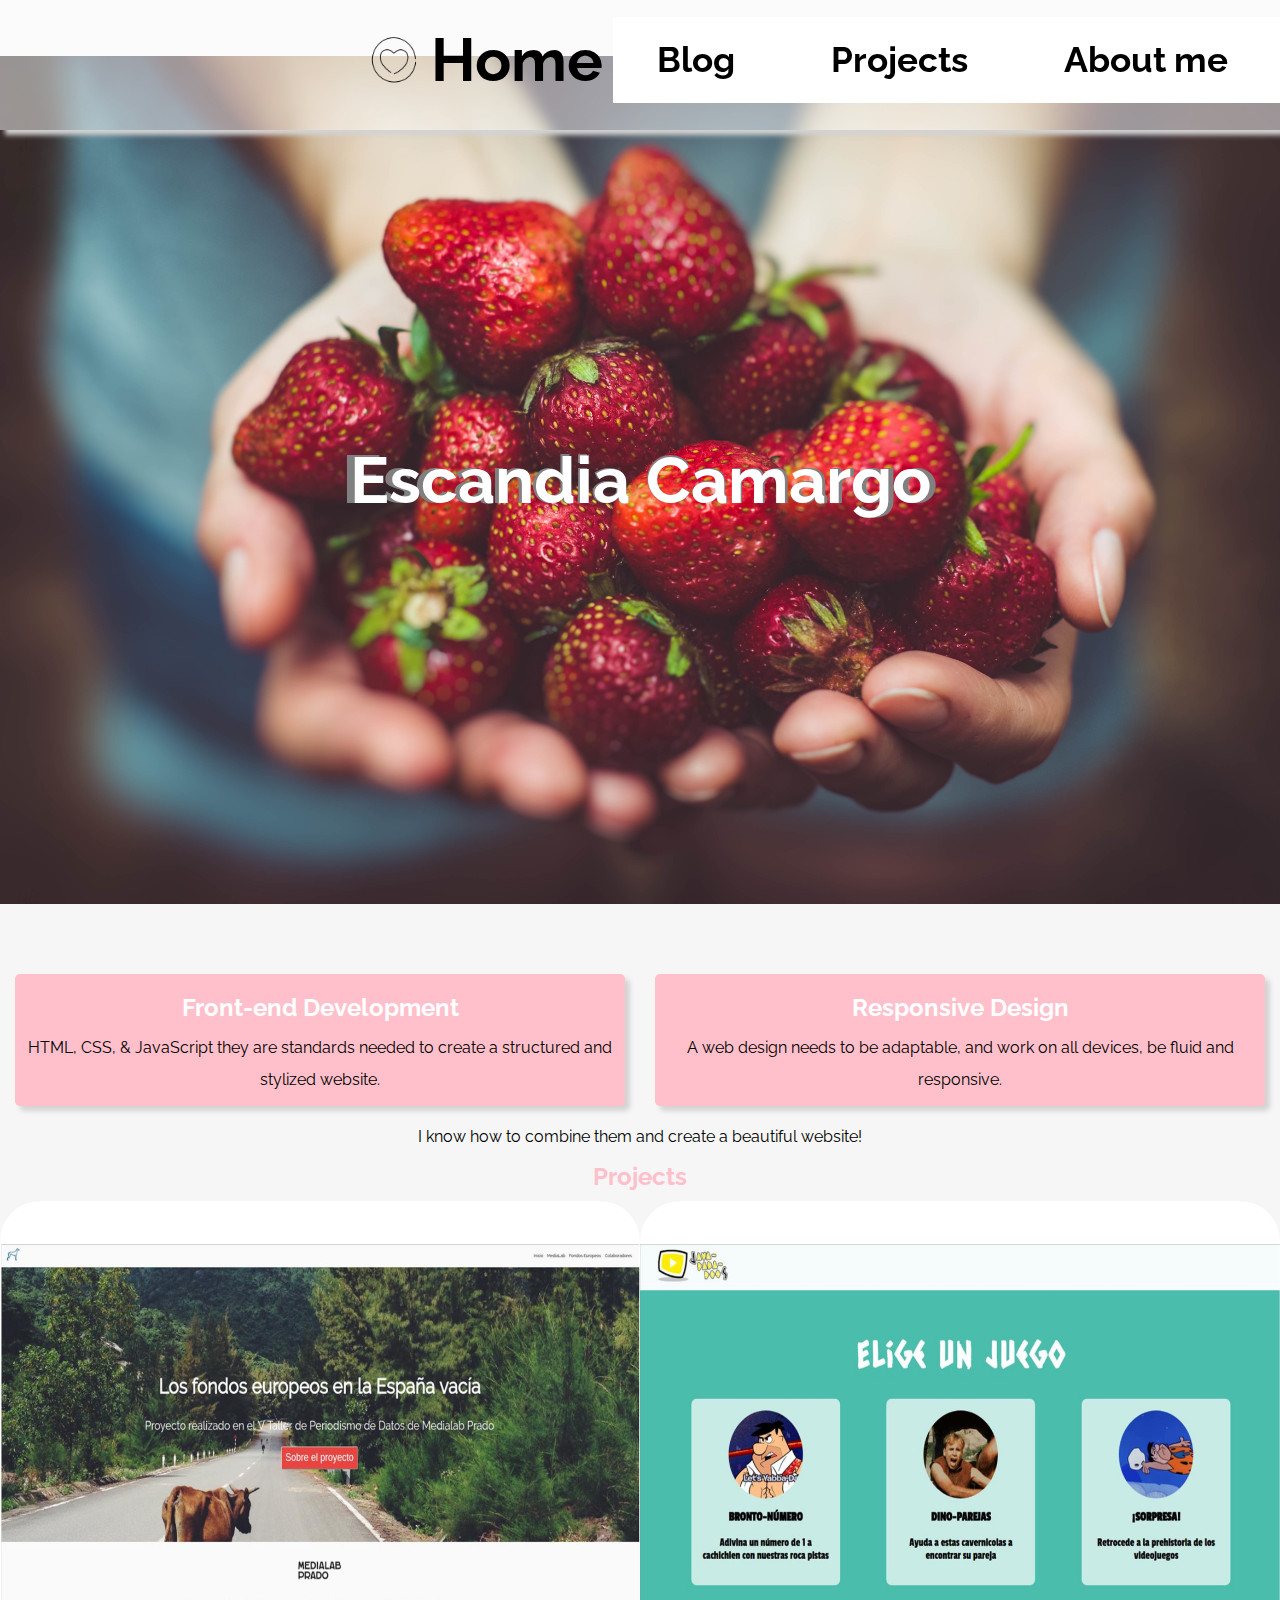
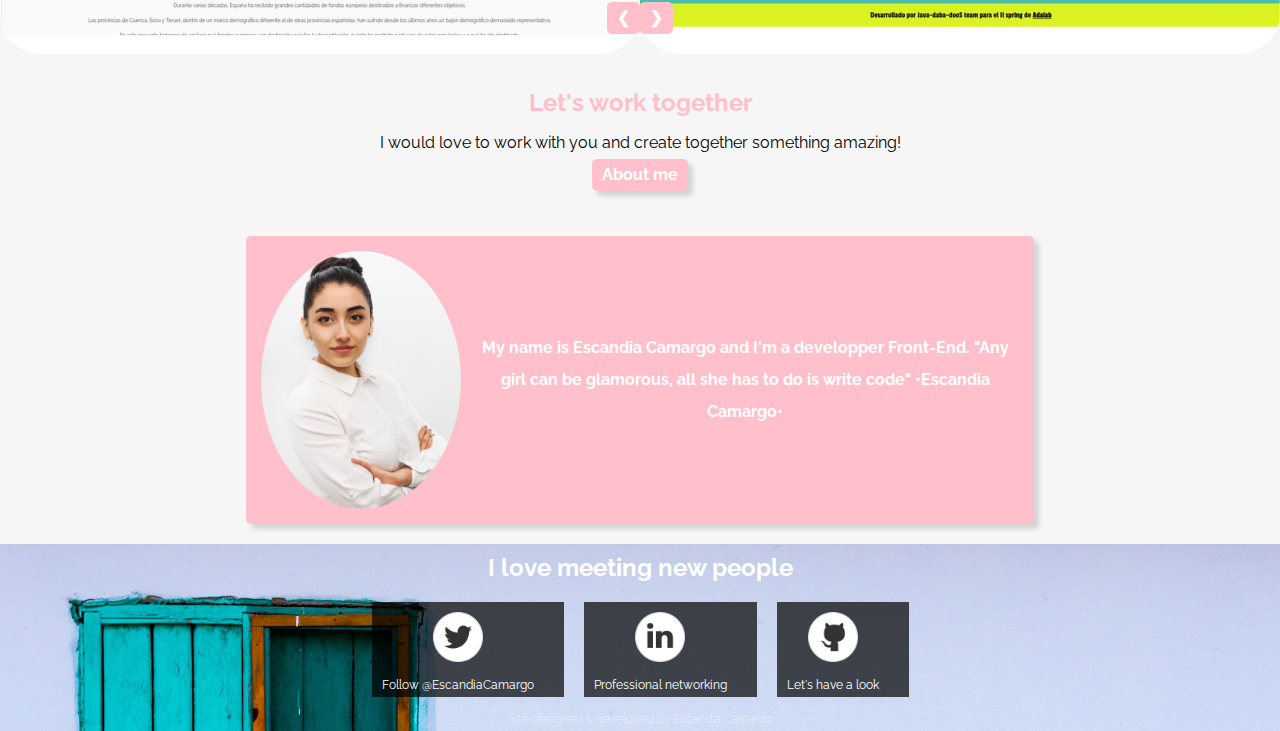
<file: index.html>
<!DOCTYPE html>
<html>

<head>
  <meta charset="utf-8">
  <meta name="viewport" content="width=device-width, initial-scale=1">
  <title>Escandia Camargo</title>
  <link href="https://fonts.googleapis.com/css?family=Raleway" rel="stylesheet">
  <link rel="stylesheet" href="stylesheets/main.css" />
  <link rel="icon" href="img/heart.png" />
  <script src="js/main.js" charset="utf-8"></script>
</head>

<body>

  <nav class="box-shadow navIndex fadeInDown">
    <a href="index.html"><img class="logoEscandia" src="img/heart.png" alt="Logotype Escandia Camargo"></a>
    <a href="index.html"><li class="itemHomeNav">Home</li></a>
    <div class="containerItemsNavbar">
      <ul>
        <a class="effectMenuItems" href="blog.html"><li>Blog</li></a>
        <a class="effectMenuItems" href="projects.html"><li>Projects</li></a>
        <a class="effectMenuItems" href="about.html"><li>About me</li></a>

      </ul>
    </div>
  </nav>



  <div class="heroContent">
    <h1 class="titleName">Escandia Camargo</h1>
    <h1 class="titleName2">Escandia Camargo</h1>
    <img class="heroSize animateFading imageSlide" src="img/green-landscape.jpg" id="imageSlide">
    <img class="heroSize animateFading imageSlide" src="img/strawberries.jpg" id="imageSlide">
    <img class="heroSize animateFading imageSlide" src="img/colors.jpg" id="imageSlide">
  </div>


<div class="titlesIndex">

  <div class="titleIndex1 box-shadow">
    <h2 class="primaryColor">Front-end Development</h2>
    <p>HTML, CSS, & JavaScript they are standards needed to create a structured and stylized website.</p>
  </div>

  <div class="titleIndex2 box-shadow">
    <h2 class="primaryColor">Responsive Design</h2>
    <p>A web design needs to be adaptable, and work on all devices, be fluid and responsive.</p>
  </div>

</div>

  <p class="subtitleIndex1">I know how to combine them and create a beautiful website!</p>



  <div class="titleIndex4">
    <h2 class="secondaryColor">Projects</h2>


    <div class="containerSlidesIndex">
      <img class="mySlides slideSizeIndex" src="img/appTablet.jpg">
      <img class="mySlides slideSizeIndex" src="img/Charty.jpg">
      <img class="mySlides slideSizeIndex" src="img/Java-daba-dooS.jpg">
      <img class="mySlides slideSizeIndex" src="img/SmartTech.jpg">

      <div class="arrowSlideIndex">
        <button class=" buttonIndexAbout" onclick="plusDivs(-1)">&#10094;</button>
        <button class=" buttonIndexAbout" onclick="plusDivs(+1)">&#10095;</button>
      </div>

    </div>

  </div>


  <div class="titleIndex5">
    <h2 class="secondaryColor">Let's work together</h2>
    <p>I would love to work with you and create together something amazing!</p>
    <a href="about.html"><button class="buttonIndexAbout box-shadow" type="button" name="button" href>About me</button></a>
  </div>


  <div class="aboutBox">
    <div class="subAboutBoxIndex box-shadow">
      <img class="aboutMe photo" src="img/carnet.jpg" alt="Photo Woman" width="280px">
      <p class="aboutMe">
        My name is Escandia Camargo and I'm a developper Front-End.
        "Any girl can be glamorous, all she has to do is write code" •Escandia Camargo•
       </p>
    </div>
  </div>




<footer>
      <div class="titleTextFooter">
        <h2>I love meeting new people</h2>
      </div>

      <div class="containerBoxesSN">
        <div class="boxTwitter">
          <a href="https://twitter.com/EscandiaCamargo" target="_blank"><img src="img/twitter.png" alt="Logo Twitter"></a>
          <p>Follow @EscandiaCamargo</p>
      </div>

      <div class="boxLinkedin">
          <a href="https://es.linkedin.com/in/atzin-escandia-camargo" target="_blank"><img src="img/linkedin.png" alt="Logo de Linkedin "></a>
          <p>Professional networking</p>
      </div>

      <div class="boxGithub">
          <a href="https://github.com/Escandia" target="_blank"><img src="img/github.png" alt="Logo github"></a>
          <p>Let's have a look</p>
      </div>
      </div>
      <h3>Site designed & developed by Escandia Camargo</h3>
</footer>

</body>

</html>
</file>
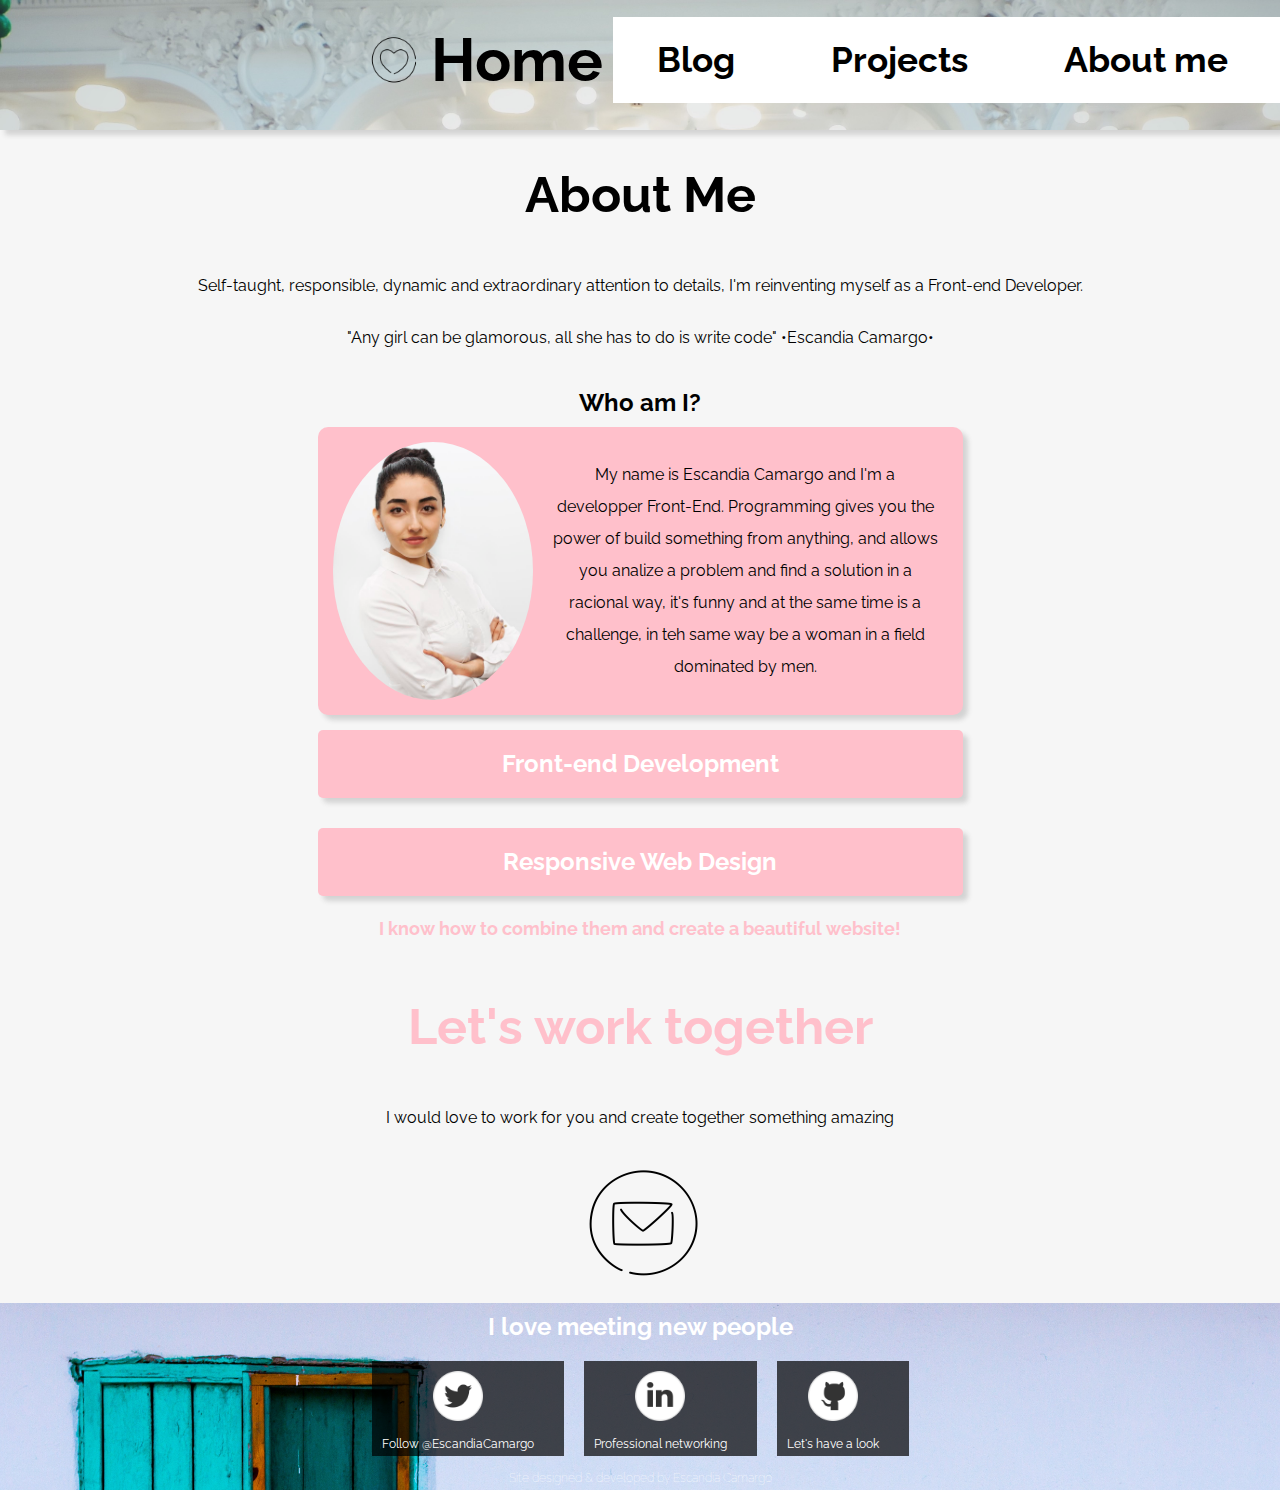
<file: about.html>
<!DOCTYPE html>
<html>
  <head>
    <meta charset="utf-8">
    <title>Escandia Camargo</title>
    <link href="https://fonts.googleapis.com/css?family=Raleway" rel="stylesheet">
    <link rel="stylesheet" href="stylesheets/main.css"/>
    <link rel="icon" href="img/heart.png"/>
  </head>

  <body>
    <nav class="box-shadow imgNav fadeInDown">
      <a href="index.html"><img class="logoEscandia" src="img/heart.png" alt="Logotype Escandia Camargo"></a>
      <a href="index.html"><li class="itemHomeNav">Home</li></a>
      <div class="containerItemsNavbar">
        <ul>
          <a class="effectMenuItems" href="blog.html"><li>Blog</li></a>
          <a class="effectMenuItems" href="projects.html"><li>Projects</li></a>
          <a class="effectMenuItems" href="about.html"><li>About me</li></a>

        </ul>
      </div>
    </nav>
    <!-- page2 About --------------------------------------------------------------------------------------->
      <div class="page2About">

        <div class="slideBar">
            <div class="subContainerslideBar">
                <h2 class="titleFirstPage ">About Me</h2>
            </div>
          <p>Self-taught, responsible, dynamic and extraordinary attention to details, I'm reinventing myself as a Front-end Developer.</p>
          <p>"Any girl can be glamorous, all she has to do is write code" •Escandia Camargo•</p>
        </div>



        <div class="aboutMe">
          <h2  class="me">Who am I?</h2>

            <div class="aboutMeContent box-shadow">
                <img class="aboutMe photo" src="img/carnet.jpg" alt="Photo Woman" width="280px">
                <p class="aboutMe">
                  My name is Escandia Camargo and I'm a developper Front-End.
                  Programming gives you the power of build something from anything,
                  and allows you analize a problem and find a solution in a racional way, it's funny and at the
                  same time is a challenge, in teh same way be a woman in a field dominated by men.
                 </p>
            </div>


            <div class="titleIndex1 box-shadow">
              <h2 class="primaryColor">Front-end Development</h2>

            </div>

            <div class="titleIndex2 box-shadow">
              <h2 class="primaryColor">Responsive Web Design</h2>
            </div>

            <p class="aboutPara2 secondaryColor">
            I know how to combine them and create a beautiful website!
            </p>

        </div>



        <div class="slideBar">
            <div class="subContainerslideBar">
                <h2 class="titleFirstPage secondaryColor">Let's work together</h2>
            </div>
          <p>I would love to work for you and create together something amazing</p>
        </div>

        <div class="socialNetworks">
            <ul>
                <li><a href="mailto:camargoescandia@gmail.com"><img src="img/titleicon/mail.png" alt="Logo e-mail"></a></li>
            </ul>
      </div>


      <footer>
            <div class="titleTextFooter">
              <h2>I love meeting new people</h2>
            </div>

            <div class="containerBoxesSN">
              <div class="boxTwitter">
                <a href="https://twitter.com/EscandiaCamargo" target="_blank"><img src="img/twitter.png" alt="Logo Twitter"></a>
                <p>Follow @EscandiaCamargo</p>
            </div>

            <div class="boxLinkedin">
                <a href="https://es.linkedin.com/in/atzin-escandia-camargo" target="_blank"><img src="img/linkedin.png" alt="Logo de Linkedin "></a>
                <p>Professional networking</p>
            </div>

            <div class="boxGithub">
                <a href="https://github.com/Escandia" target="_blank"><img src="img/github.png" alt="Logo github"></a>
                <p>Let's have a look</p>
            </div>
            </div>
            <h3>Site designed & developed by Escandia Camargo</h3>
      </footer>

  </body>
</html>
</file>
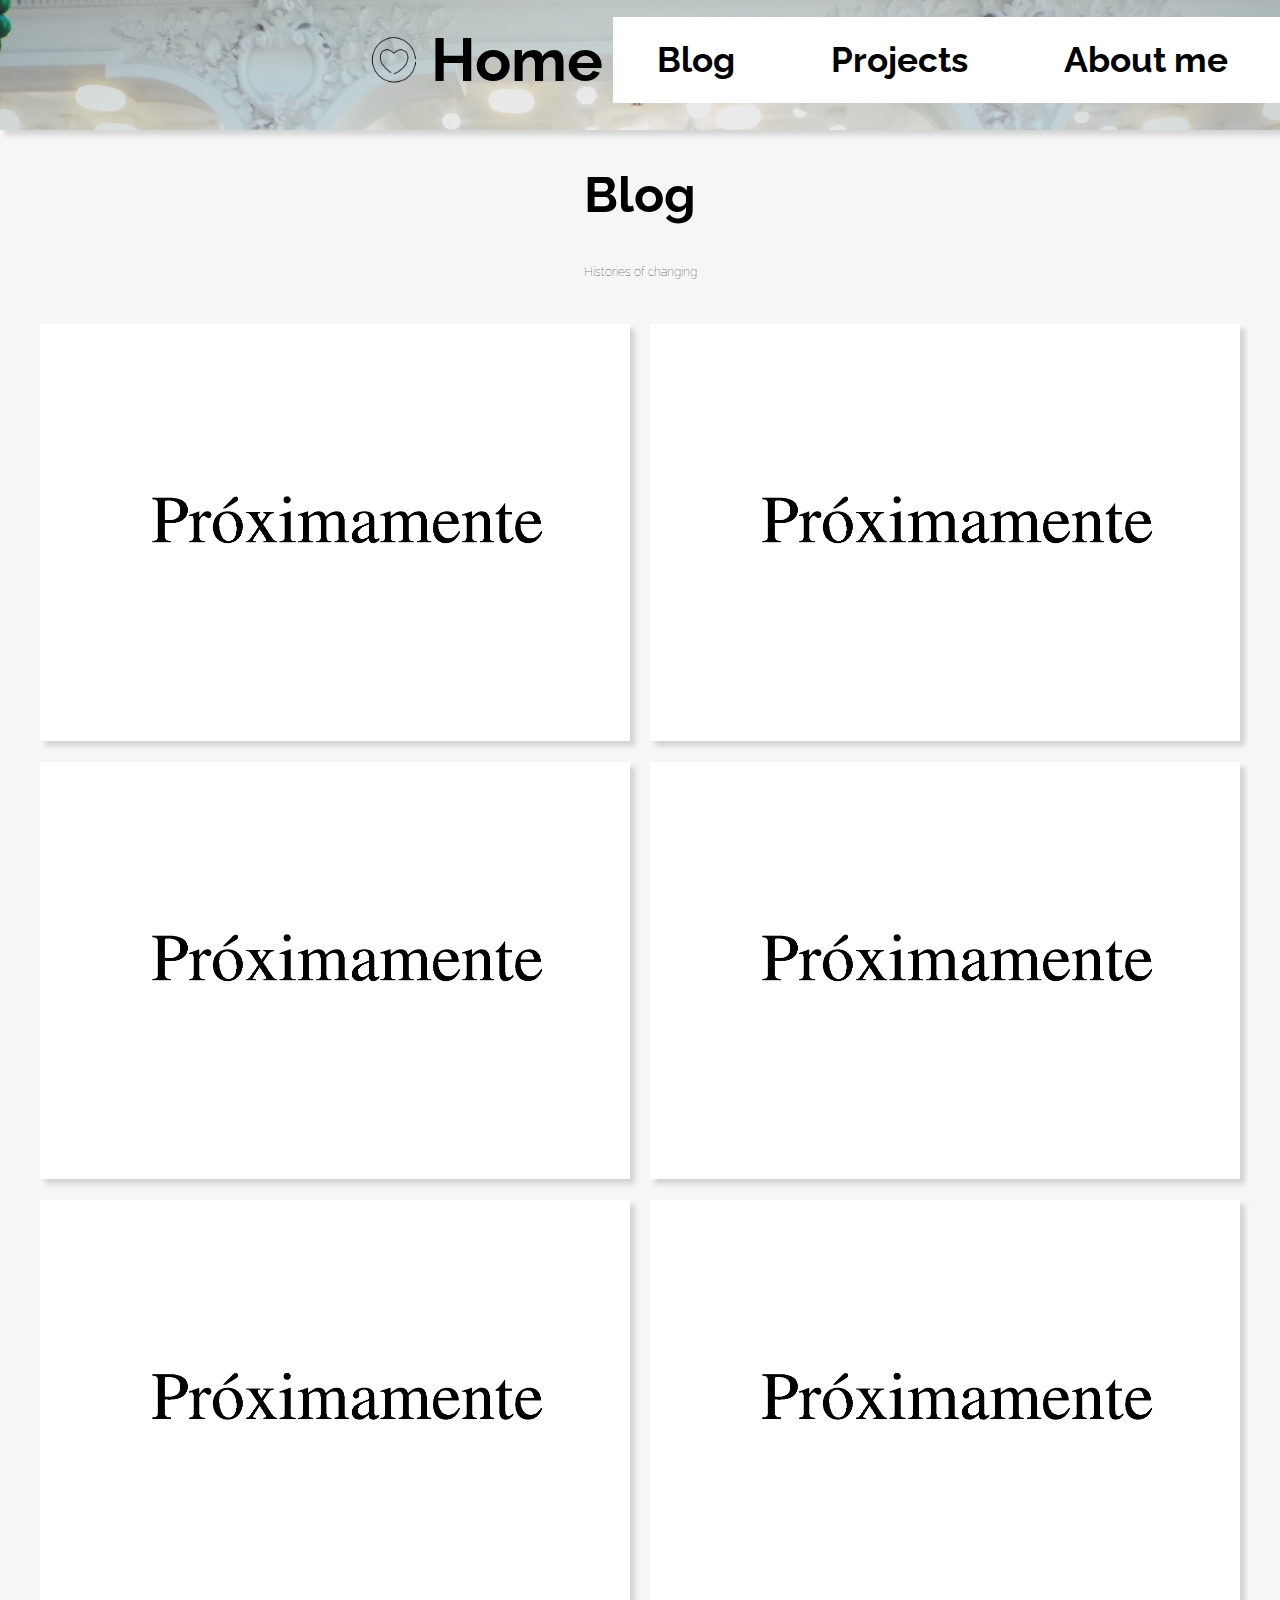
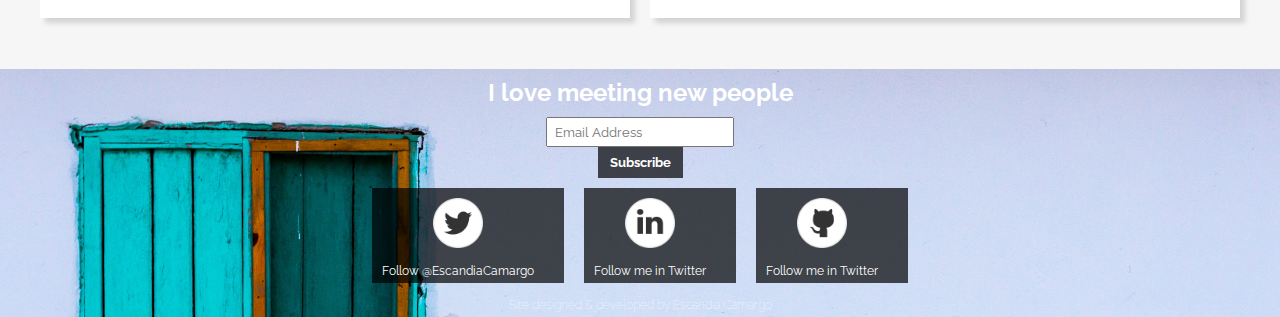
<file: blog.html>
<!DOCTYPE html>
<html>
  <head>
    <meta charset="utf-8">
    <meta name="viewport" content="width=device-width, initial-scale=1">
    <title>Escandia Camargo</title>
    <link href="https://fonts.googleapis.com/css?family=Raleway" rel="stylesheet">
    <link rel="stylesheet" href="stylesheets/main.css"/>
    <link rel="icon" href="img/heart.png"/>
  </head>

  <body>

    <nav class="box-shadow imgNav fadeInDown">
      <a href="index.html"><img class="logoEscandia" src="img/heart.png" alt="Logotype Escandia Camargo"></a>
      <a href="index.html"><li class="itemHomeNav">Home</li></a>
      <div class="containerItemsNavbar">
        <ul>
          <a class="effectMenuItems" href="blog.html"><li>Blog</li></a>
          <a class="effectMenuItems" href="projects.html"><li>Projects</li></a>
          <a class="effectMenuItems" href="about.html"><li>About me</li></a>

        </ul>
      </div>
    </nav>


        <div class="slideBarBlog">
            <div class="subContainerslideBar">
                <h2 class="titleFirstPage">Blog</h2>
            </div>
          <h3>Histories of changing</h3>
        </div>

      <div class="containerArticles">

        <div class="subContainerArticles">
            <div class="articleItem">
                <img class="imgarticle vanish box-shadow" src="img/Proximamente.jpg" alt="">
            </div>

            <div class="articleItem">
                <img class="imgarticle vanish box-shadow" src="img/Proximamente.jpg" alt="">
            </div>

            <div class="articleItem">
                <img class="imgarticle vanish box-shadow" src="img/Proximamente.jpg" alt="">
            </div>
        </div>

        <div class="subContainerArticles">
            <div class="articleItem">
                <img class="imgarticle vanish box-shadow" src="img/Proximamente.jpg" alt="">
            </div>

            <div class="articleItem">
                <img class="imgarticle vanish box-shadow" src="img/Proximamente.jpg" alt="">
            </div>

            <div class="articleItem">
                <img class="imgarticle vanish box-shadow" src="img/Proximamente.jpg" alt="">
            </div>
        </div>

      </div>


      <footer>
            <div class="titleTextFooter">
              <h2>I love meeting new people</h2>
            </div>
            <input type="email" name="" value="" placeholder="Email Address" class="inputFooterEmail">
            <input type="button" name="" value="Subscribe" class="buttonFooterEmail">

            <div class="containerBoxesSN">
              <div class="boxTwitter">
                <a href="https://twitter.com/EscandiaCamargo"><img src="img/twitter.png" alt="Logo Twitter"></a>
                <p>Follow @EscandiaCamargo</p>
            </div>

            <div class="boxLinkedin">
                <a href="https://es.linkedin.com/in/atzin-escandia-camargo"><img src="img/linkedin.png" alt="Logo de Linkedin "></a>
                <p>Follow me in Twitter</p>
            </div>

            <div class="boxGithub">
                <a href="https://github.com/Escandia"><img src="img/github.png" alt="Logo github"></a>
                <p>Follow me in Twitter</p>
            </div>
            </div>
            <h3>Site designed & developed by Escandia Camargo</h3>
      </footer>


  </body>
</html>
</file>
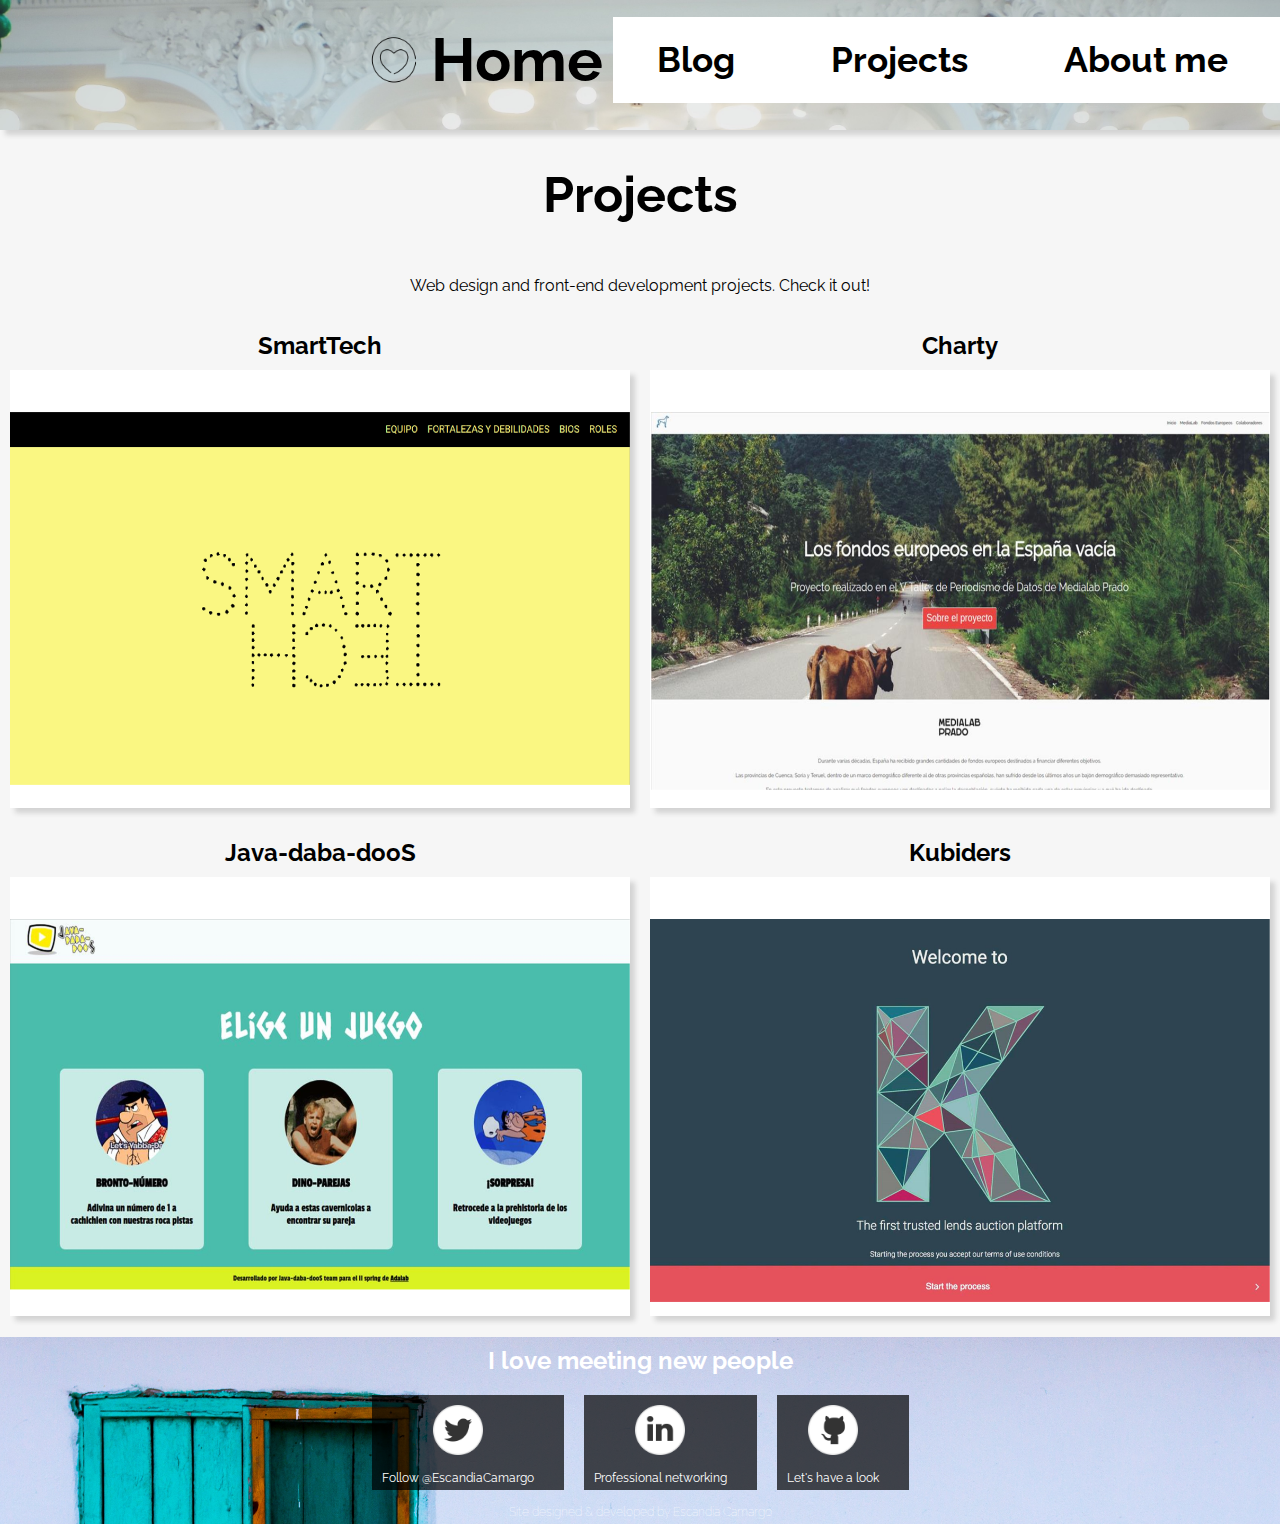
<file: projects.html>
<!DOCTYPE html>
<html>
  <head>

    <meta charset="utf-8">
    <meta name="viewport" content="width=device-width, initial-scale=1">
    <title>Escandia Camargo</title>
    <link href="https://fonts.googleapis.com/css?family=Raleway" rel="stylesheet">
    <link rel="stylesheet" href="stylesheets/main.css"/>
    <link rel="icon" href="img/heart.png"/>
  </head>

  <body>
    <!-- page1 Let'sGetStarted ----------------------------------------------------------------------------->


    <nav class="box-shadow imgNav fadeInDown">
      <a href="index.html"><img class="logoEscandia" src="img/heart.png" alt="Logotype Escandia Camargo"></a>
      <a href="index.html"><li class="itemHomeNav">Home</li></a>
      <div class="containerItemsNavbar">
        <ul>
          <a class="effectMenuItems" href="blog.html"><li>Blog</li></a>
          <a class="effectMenuItems" href="projects.html"><li>Projects</li></a>
          <a class="effectMenuItems" href="about.html"><li>About me</li></a>

        </ul>
      </div>
    </nav>


        <div class="slideBar">
            <div class="subContainerslideBar">
                <h2 class="titleFirstPage">Projects</h2>
            </div>
          <p>Web design and front-end development projects. Check it out!</p>

        </div>

        <div class="projects">


          <div class="subContainerArticles">
              <div class="projectContent">
                <h2>SmartTech</h2>
                  <a href="projects/smarttech.html"><img class="projectPicture vanish box-shadow" src="img/SmartTech.jpg" alt=""></a>
                    <!-- <p class="DescriptionProjectImage">Descripción</p> -->
              </div>

              <div class="projectContent">
                <h2>Java-daba-dooS</h2>
                <a href="projects/javadabadoos.html"><img class="projectPicture vanish box-shadow" src="img/Java-daba-dooS.jpg" alt=""></a>
              </div>
          </div>
          <div class="subContainerArticles">
              <div class="projectContent">
                <h2>Charty</h2>
                <a href="projects/charty.html"><img class="projectPicture vanish box-shadow" src="img/Charty.jpg" alt=""></a>
              </div>

              <div class="projectContent">
                <h2>Kubiders</h2>
                <a href="projects/kubiders.html"><img class="projectPicture vanish box-shadow" src="img/appTablet.jpg" alt=""></a>
              </div>
          </div>

        </div>


        <footer>
              <div class="titleTextFooter">
                <h2>I love meeting new people</h2>
              </div>

              <div class="containerBoxesSN">
                <div class="boxTwitter">
                  <a href="https://twitter.com/EscandiaCamargo" target="_blank"><img src="img/twitter.png" alt="Logo Twitter"></a>
                  <p>Follow @EscandiaCamargo</p>
              </div>

              <div class="boxLinkedin">
                  <a href="https://es.linkedin.com/in/atzin-escandia-camargo" target="_blank"><img src="img/linkedin.png" alt="Logo de Linkedin "></a>
                  <p>Professional networking</p>
              </div>

              <div class="boxGithub">
                  <a href="https://github.com/Escandia" target="_blank"><img src="img/github.png" alt="Logo github"></a>
                  <p>Let's have a look</p>
              </div>
              </div>
              <h3>Site designed & developed by Escandia Camargo</h3>
        </footer>


  </body>
</html>
</file>
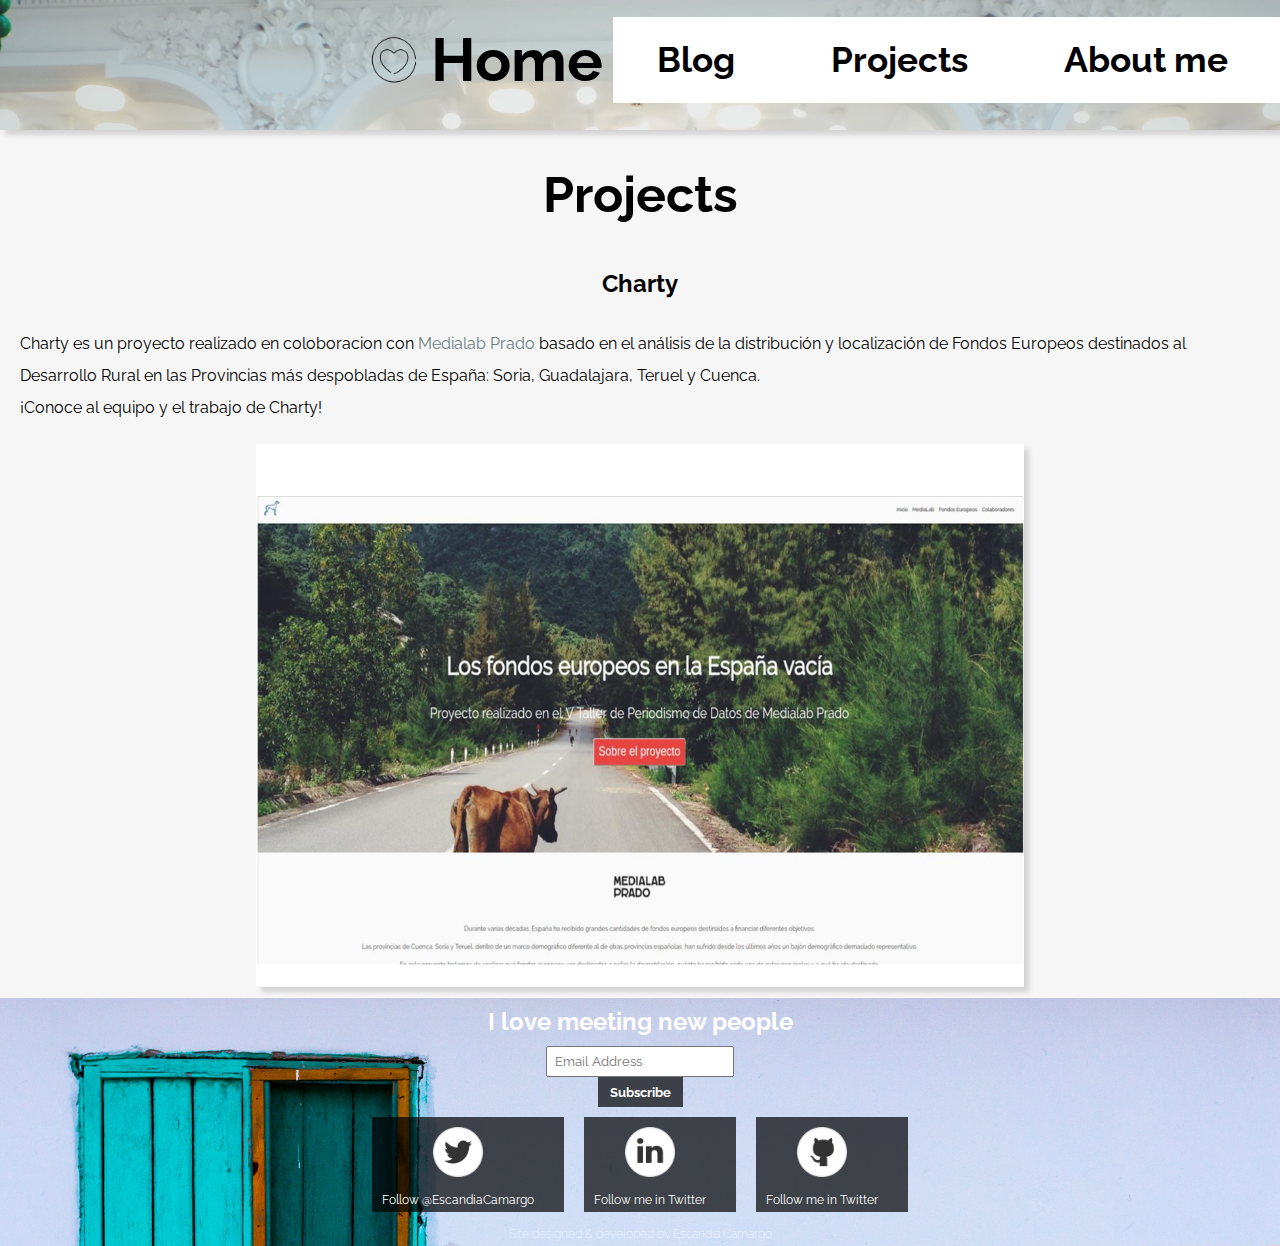
<file: projects/charty.html>
<!DOCTYPE html>
<html>
  <head>

    <meta charset="utf-8">
    <meta name="viewport" content="width=device-width, initial-scale=1">
    <title>Escandia Camargo</title>
    <link href="https://fonts.googleapis.com/css?family=Raleway" rel="stylesheet">
    <link rel="stylesheet" href="../stylesheets/main.css"/>
    <link rel="icon" href="../img/heart.png"/>
  </head>

  <body>
    <!-- page1 Let'sGetStarted ----------------------------------------------------------------------------->


    <nav class="box-shadow imgNav fadeInDown">
      <a href="../index.html"><img class="logoEscandia" src="../img/heart.png" alt="Logotype Escandia Camargo"></a>
      <a href="../index.html"><li class="itemHomeNav">Home</li></a>
      <div class="containerItemsNavbar">
        <ul>
          <a class="effectMenuItems" href="../blog.html"><li>Blog</li></a>
          <a class="effectMenuItems" href="../projects.html"><li>Projects</li></a>
          <a class="effectMenuItems" href="../about.html"><li>About me</li></a>

        </ul>
      </div>
    </nav>


        <div class="slideBar">
            <div class="subContainerslideBar">
                <h2 class="titleFirstPage">Projects</h2>
            </div>
          <h2>Charty</h2>
        </div>

        <div class="projects">

          <div class="containerProjects ">

                <div class="containerProjectText">
                  <p>Charty es un proyecto realizado en coloboracion con <a href="http://medialab-prado.es/" target="_blank">Medialab Prado</a> basado en el análisis
                    de la distribución y localización de Fondos Europeos destinados al Desarrollo Rural en las Provincias más despobladas de España: Soria, Guadalajara, Teruel y Cuenca.</p>
                  <p>¡Conoce al equipo y el trabajo de Charty!</p>
                </div>
                <a href="https://adalab.github.io/Charty/" target="_blank"><img class="projectImgSize vanish box-shadow" src="../img/Charty.jpg" alt=""></a>
          </div>


        </div>


      <footer>
            <div class="titleTextFooter">
              <h2>I love meeting new people</h2>
            </div>
            <input type="email" name="" value="" placeholder="Email Address" class="inputFooterEmail">
            <input type="button" name="" value="Subscribe" class="buttonFooterEmail">

            <div class="containerBoxesSN">
              <div class="boxTwitter">
                <a href="https://twitter.com/EscandiaCamargo" target="_blank"><img src="../img/twitter.png" alt="Logo Twitter"></a>
                <p>Follow @EscandiaCamargo</p>
            </div>

            <div class="boxLinkedin">
                <a href="https://es.linkedin.com/in/atzin-escandia-camargo" target="_blank"><img src="../img/linkedin.png" alt="Logo de Linkedin "></a>
                <p>Follow me in Twitter</p>
            </div>

            <div class="boxGithub">
                <a href="https://github.com/Escandia" target="_blank"><img src="../img/github.png" alt="Logo github"></a>
                <p>Follow me in Twitter</p>
            </div>
            </div>
            <h3>Site designed & developed by Escandia Camargo</h3>
      </footer>


  </body>
</html>
</file>
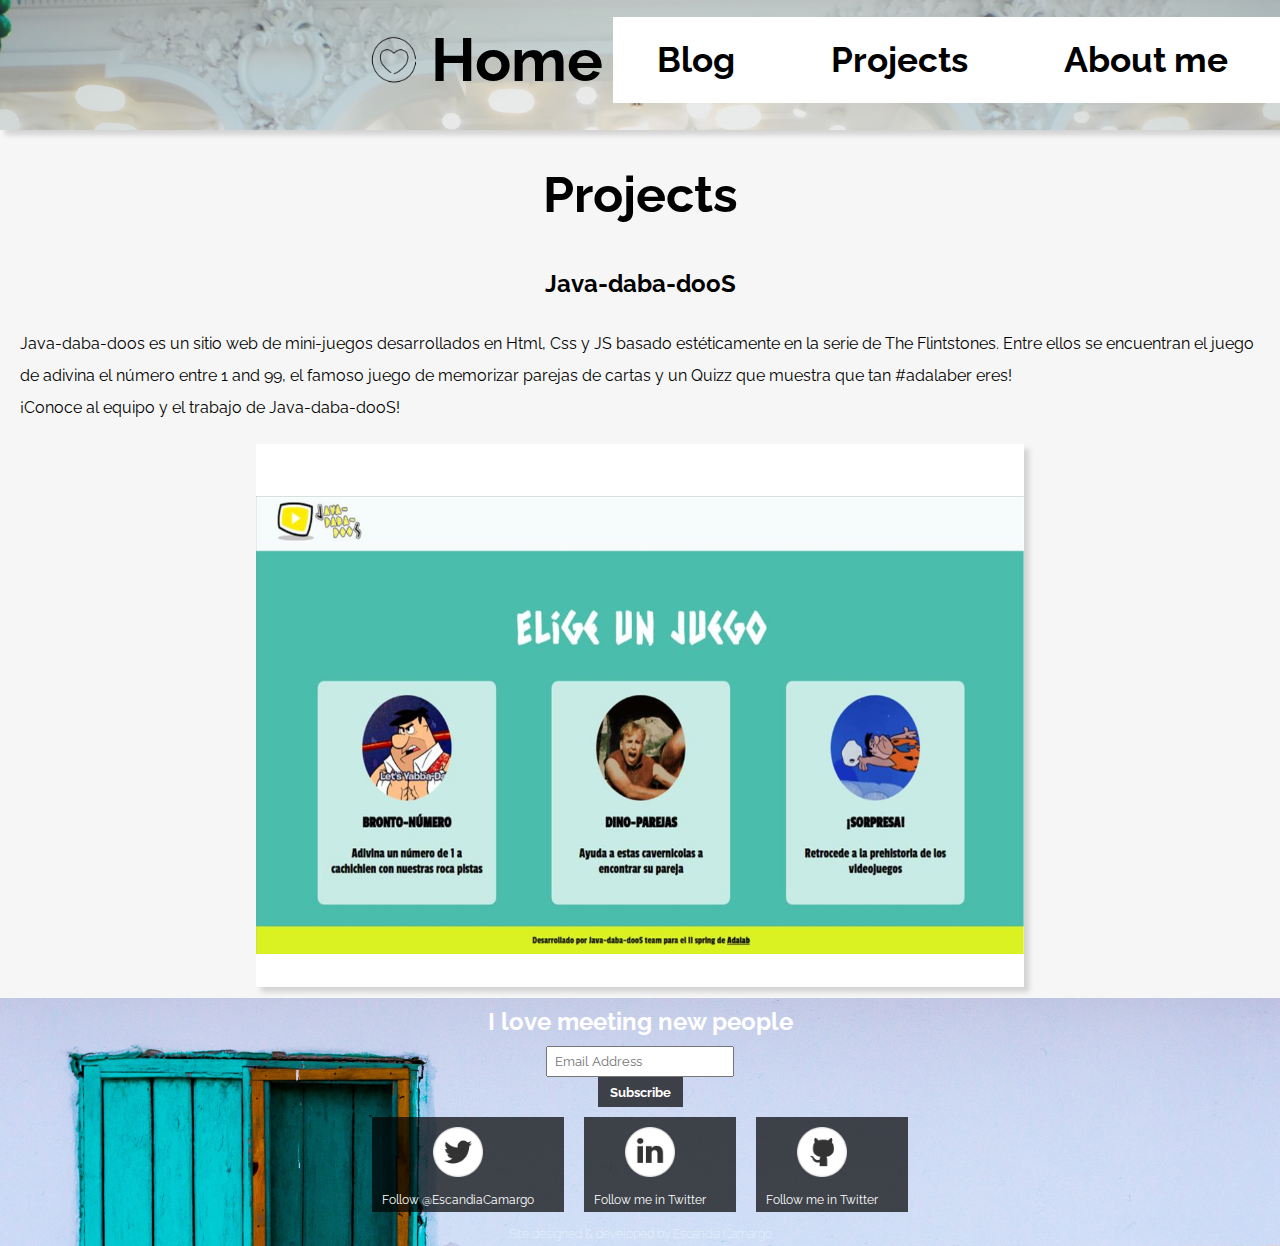
<file: projects/javadabadoos.html>
<!DOCTYPE html>
<html>
  <head>

    <meta charset="utf-8">
    <meta name="viewport" content="width=device-width, initial-scale=1">
    <title>Escandia Camargo</title>
    <link href="https://fonts.googleapis.com/css?family=Raleway" rel="stylesheet">
    <link rel="stylesheet" href="../stylesheets/main.css"/>
    <link rel="icon" href="../img/heart.png"/>
  </head>

  <body>
    <!-- page1 Let'sGetStarted ----------------------------------------------------------------------------->


    <nav class="box-shadow imgNav fadeInDown">
      <a href="../index.html"><img class="logoEscandia" src="../img/heart.png" alt="Logotype Escandia Camargo"></a>
      <a href="../index.html"><li class="itemHomeNav">Home</li></a>
      <div class="containerItemsNavbar">
        <ul>
          <a class="effectMenuItems" href="../blog.html"><li>Blog</li></a>
          <a class="effectMenuItems" href="../projects.html"><li>Projects</li></a>
          <a class="effectMenuItems" href="../about.html"><li>About me</li></a>

        </ul>
      </div>
    </nav>


        <div class="slideBar">
            <div class="subContainerslideBar">
                <h2 class="titleFirstPage">Projects</h2>
            </div>
          <h2>Java-daba-dooS</h2>
        </div>

        <div class="projects">

          <div class="containerProjects ">

                <div class="containerProjectText">
                  <p>Java-daba-doos es un sitio web de mini-juegos desarrollados en Html, Css y JS
                  basado estéticamente en la serie de The Flintstones. Entre ellos se encuentran el
                  juego de adivina el número entre 1 and 99, el famoso juego de memorizar parejas de cartas
                  y un Quizz que muestra que tan #adalaber eres!</p>
                  <p>¡Conoce al equipo y el trabajo de Java-daba-dooS!</p>
                </div>
                <a href="https://adalab.github.io/java-daba-doos/"><img class="projectImgSize vanish box-shadow" src="../img/Java-daba-dooS.jpg" alt=""></a>
          </div>


        </div>


      <footer>
            <div class="titleTextFooter">
              <h2>I love meeting new people</h2>
            </div>
            <input type="email" name="" value="" placeholder="Email Address" class="inputFooterEmail">
            <input type="button" name="" value="Subscribe" class="buttonFooterEmail">

            <div class="containerBoxesSN">
              <div class="boxTwitter">
                <a href="https://twitter.com/EscandiaCamargo"><img src="../img/twitter.png" alt="Logo Twitter"></a>
                <p>Follow @EscandiaCamargo</p>
            </div>

            <div class="boxLinkedin">
                <a href="https://es.linkedin.com/in/atzin-escandia-camargo"><img src="../img/linkedin.png" alt="Logo de Linkedin "></a>
                <p>Follow me in Twitter</p>
            </div>

            <div class="boxGithub">
                <a href="https://github.com/Escandia"><img src="../img/github.png" alt="Logo github"></a>
                <p>Follow me in Twitter</p>
            </div>
            </div>
            <h3>Site designed & developed by Escandia Camargo</h3>
      </footer>


  </body>
</html>
</file>
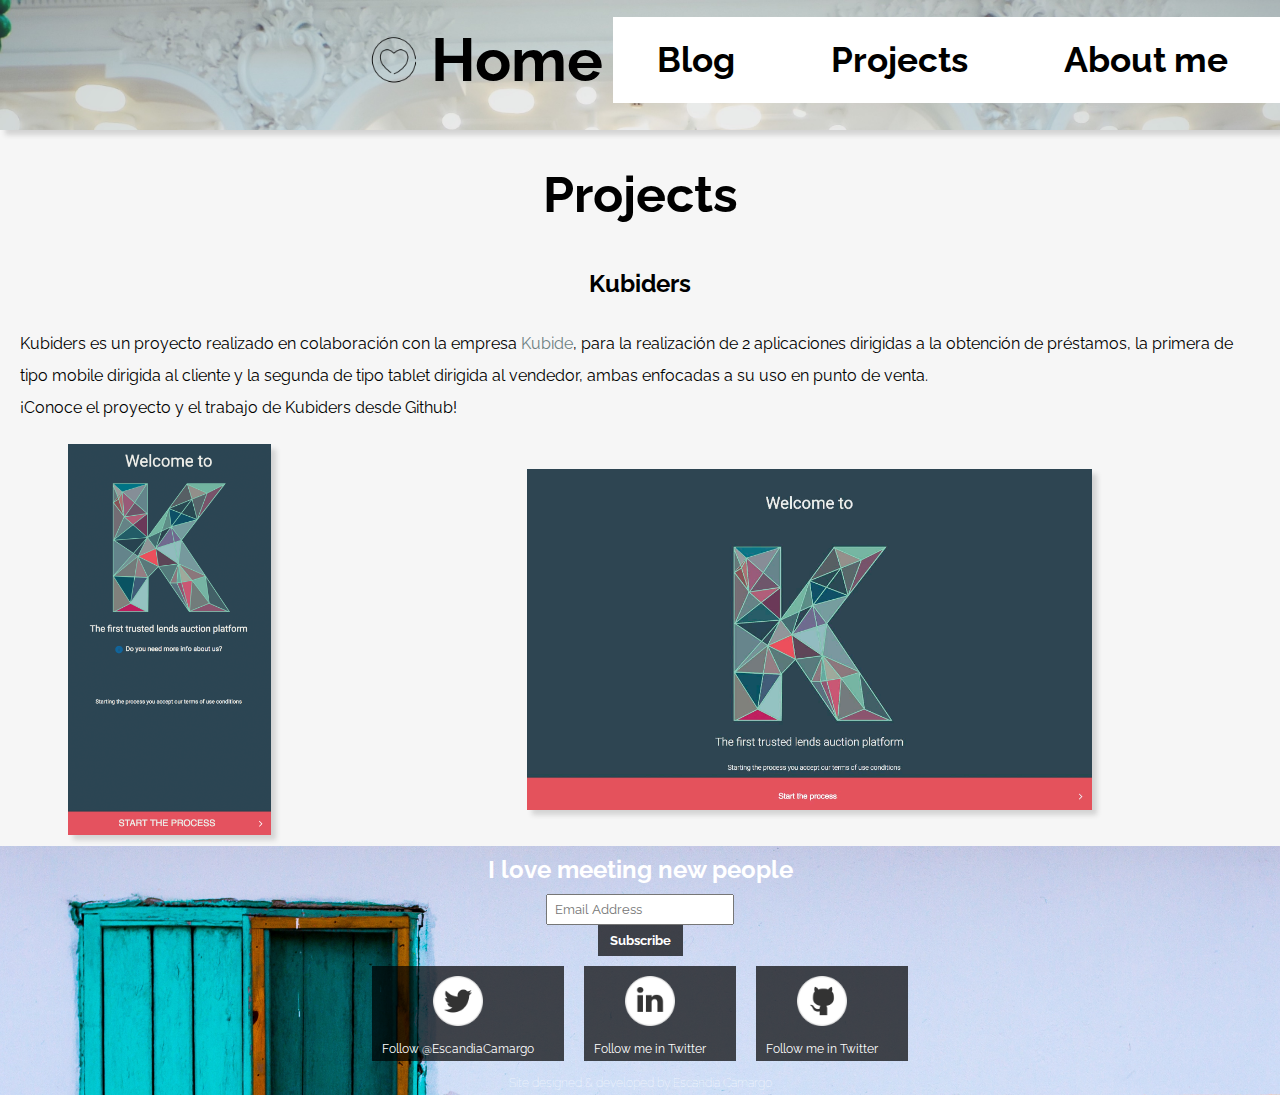
<file: projects/kubiders.html>
<!DOCTYPE html>
<html>
  <head>

    <meta charset="utf-8">
    <meta name="viewport" content="width=device-width, initial-scale=1">
    <title>Escandia Camargo</title>
    <link href="https://fonts.googleapis.com/css?family=Raleway" rel="stylesheet">
    <link rel="stylesheet" href="../stylesheets/main.css"/>
    <link rel="icon" href="../img/heart.png"/>
  </head>

  <body>
    <!-- page1 Let'sGetStarted ----------------------------------------------------------------------------->


    <nav class="box-shadow imgNav fadeInDown">
      <a href="../index.html"><img class="logoEscandia" src="../img/heart.png" alt="Logotype Escandia Camargo"></a>
      <a href="../index.html"><li class="itemHomeNav">Home</li></a>
      <div class="containerItemsNavbar">
        <ul>
          <a class="effectMenuItems" href="../blog.html"><li>Blog</li></a>
          <a class="effectMenuItems" href="../projects.html"><li>Projects</li></a>
          <a class="effectMenuItems" href="../about.html"><li>About me</li></a>

        </ul>
      </div>
    </nav>


        <div class="slideBar">
            <div class="subContainerslideBar">
                <h2 class="titleFirstPage">Projects</h2>
            </div>
          <h2>Kubiders</h2>
        </div>

        <div class="projects">

          <div class="containerProjects ">

                <div class="containerProjectText">
                  <p>Kubiders es un proyecto realizado en colaboración con la empresa
                    <a href="https://kubide.es/">Kubide</a>, para la realización de 2 aplicaciones
                    dirigidas a la obtención de préstamos, la primera de tipo mobile
                    dirigida al cliente y la segunda de tipo tablet dirigida al vendedor,
                    ambas enfocadas a su uso en punto de venta.</p>
                  <p>¡Conoce el proyecto y el trabajo de Kubiders desde Github!</p>
                </div>
                <div class="projectsKubideImg">
                  <a href="https://github.com/Escandia/Kubide-Mobile-App" target="_blank"><img class="projectImgSize vanish box-shadow" src="../img/mobileKubide.png" alt="" ></a>
                  <a href="https://github.com/Escandia/Kubide-Tablet-App" target="_blank"><img class="projectImgSize vanish box-shadow" src="../img/tablet-kubide.jpg" alt=""></a>
                </div>
          </div>

        </div>


      <footer>
            <div class="titleTextFooter">
              <h2>I love meeting new people</h2>
            </div>
            <input type="email" name="" value="" placeholder="Email Address" class="inputFooterEmail">
            <input type="button" name="" value="Subscribe" class="buttonFooterEmail">

            <div class="containerBoxesSN">
              <div class="boxTwitter">
                <a href="https://twitter.com/EscandiaCamargo"><img src="../img/twitter.png" alt="Logo Twitter"></a>
                <p>Follow @EscandiaCamargo</p>
            </div>

            <div class="boxLinkedin">
                <a href="https://es.linkedin.com/in/atzin-escandia-camargo"><img src="../img/linkedin.png" alt="Logo de Linkedin "></a>
                <p>Follow me in Twitter</p>
            </div>

            <div class="boxGithub">
                <a href="https://github.com/Escandia"><img src="../img/github.png" alt="Logo github"></a>
                <p>Follow me in Twitter</p>
            </div>
            </div>
            <h3>Site designed & developed by Escandia Camargo</h3>
      </footer>


  </body>
</html>
</file>
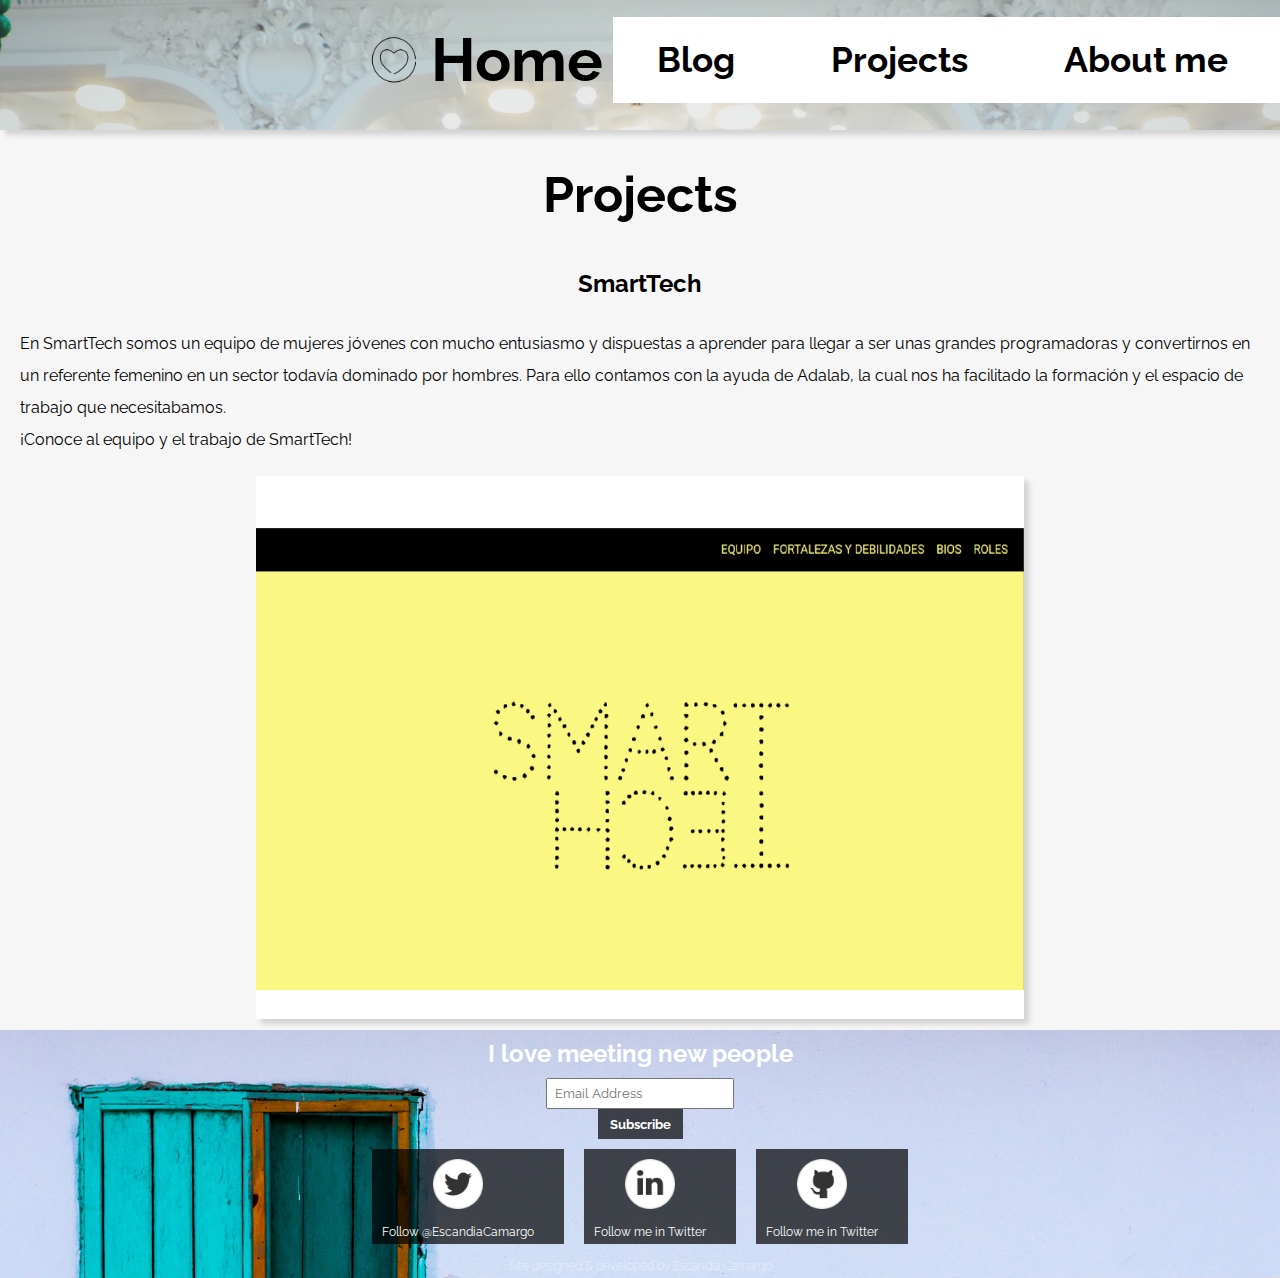
<file: projects/smarttech.html>
<!DOCTYPE html>
<html>
  <head>

    <meta charset="utf-8">
    <meta name="viewport" content="width=device-width, initial-scale=1">
    <title>Escandia Camargo</title>
    <link href="https://fonts.googleapis.com/css?family=Raleway" rel="stylesheet">
    <link rel="stylesheet" href="../stylesheets/main.css"/>
    <link rel="icon" href="../img/heart.png"/>
  </head>

  <body>
    <!-- page1 Let'sGetStarted ----------------------------------------------------------------------------->


    <nav class="box-shadow imgNav fadeInDown">
      <a href="../index.html"><img class="logoEscandia" src="../img/heart.png" alt="Logotype Escandia Camargo"></a>
      <a href="../index.html"><li class="itemHomeNav">Home</li></a>
      <div class="containerItemsNavbar">
        <ul>
          <a class="effectMenuItems" href="../blog.html"><li>Blog</li></a>
          <a class="effectMenuItems" href="../projects.html"><li>Projects</li></a>
          <a class="effectMenuItems" href="../about.html"><li>About me</li></a>

        </ul>
      </div>
    </nav>


        <div class="slideBar">
            <div class="subContainerslideBar">
                <h2 class="titleFirstPage">Projects</h2>
            </div>
          <h2>SmartTech</h2>
        </div>

        <div class="projects">

          <div class="containerProjects ">

                <div class="containerProjectText">
                  <p>En SmartTech somos un equipo de mujeres jóvenes con mucho entusiasmo
                    y dispuestas a aprender para llegar a ser unas grandes programadoras y
                    convertirnos en un referente femenino en un sector todavía dominado por hombres.
                    Para ello contamos con la ayuda de Adalab, la cual nos ha facilitado la formación y
                    el espacio de trabajo que necesitabamos.</p>
                  <p>¡Conoce al equipo y el trabajo de SmartTech!</p>
                </div>
                <a href="https://adalab.github.io/web-smarttech/"><img class="projectImgSize vanish box-shadow" src="../img/SmartTech.jpg" alt=""></a>
          </div>


        </div>


      <footer>
            <div class="titleTextFooter">
              <h2>I love meeting new people</h2>
            </div>
            <input type="email" name="" value="" placeholder="Email Address" class="inputFooterEmail">
            <input type="button" name="" value="Subscribe" class="buttonFooterEmail">

            <div class="containerBoxesSN">
              <div class="boxTwitter">
                <a href="https://twitter.com/EscandiaCamargo"><img src="../img/twitter.png" alt="Logo Twitter"></a>
                <p>Follow @EscandiaCamargo</p>
            </div>

            <div class="boxLinkedin">
                <a href="https://es.linkedin.com/in/atzin-escandia-camargo"><img src="../img/linkedin.png" alt="Logo de Linkedin "></a>
                <p>Follow me in Twitter</p>
            </div>

            <div class="boxGithub">
                <a href="https://github.com/Escandia"><img src="../img/github.png" alt="Logo github"></a>
                <p>Follow me in Twitter</p>
            </div>
            </div>
            <h3>Site designed & developed by Escandia Camargo</h3>
      </footer>


  </body>
</html>
</file>
<file: stylesheets/main.css>
*{
  padding: 0px;
  margin:0px;
  align-items: center;
  justify-content: center;
  line-height: 2em;
}

body{
  font-family: 'Raleway', sans-serif;
  background-color: rgb(246,246,246);
}

a{
  text-decoration: none;
  color: #6D8183;
}

a:hover{
  color:#54B59C;
}
.ul{
  color: gray;
}
li{
    list-style: none;
    color: gray;
}

h3{
  font-size: 12px;
  font-weight: lighter;
  text-align: center;
}
.box-shadow{
  box-shadow: 5px 5px 5px #d3d3d3;
}

.primaryColor{
  color: white;
}

.secondaryColor{
  color: pink;
}

.tertiaryColor{
  color: yellow;
}


/*header mobile*/
.imgNav{
  background-image: url(../img/collage.jpg);
  background-size: cover;
  color: black;
  font-weight: bold;
  height: 30px;
  padding-top: 10px;
  padding-bottom: 20px;
  display: flex;
  justify-content: flex-end;
}

.navIndex{
  width: 100%;
  position: fixed;
  z-index: 2;
  background-color: rgba(255, 255, 255, 0.9);
  color: black;
  font-weight: bold;
  height: 30px;
  padding-bottom: 20px;
  display: flex;
  justify-content: flex-end;
  align-items: center;
  padding-top: 10px;
}

nav ul a li {
  margin: 8px;
  color: black;
  font-size: 20px;
}

.itemHomeNav{
  margin: 10px;
  color: black;
  font-size: 30px;
}
.itemHomeNav:hover{
  margin: 10px;
  color: pink;
  font-size: 30px;
}
.itemHomeNavIndex {
  color: gray;
  font-size: 30px;
}
.itemHomeNavIndex:hover {
  color: black;
}
.logoEscandia{
  display: none;
}

.containerItemsNavbarIndex ul{
  width: 100%;
  display: flex;
  background-color: white;
  margin: 5px;
}

.containerItemsNavbar ul{
  width: 100%;
  display: flex;
  background-color: white;
}
.effectMenuItems {
  transition: 0.4s;
  padding: 0 1px;
  margin: 0 3px;
}
.effectMenuItems:hover {
  background-color: rgb(244,194,219);
  color: white;
  padding: 5px 5px;
}
.containerItemsNavbar ul li{
  font-size: 11px;
  font-weight: lighter;
}
.containerItemsNavbarIndex ul li{
  font-size: 12.5px;
  font-weight: lighter;
}
.containerItemsNavbarIndex ul li:hover{
  color: gray;
}
.containerItemsNavbar ul li:hover{
  color: white;
}
.fadeInDown {
  animation-name: fadeInDown;
}
@keyframes fadeInDown {
  from {
    opacity: 0;
    transform: translate3d(0, -100%, 0);
  }

  to {
    opacity: 1;
    transform: none;
  }
}


@media (min-width: 825px){
  nav{
    display: flex;
    padding-bottom: 10px;
  }
  .containerItemsNavbar ul li{
    margin-left: 40px;
    padding-right: 40px;
    font-size: 35px;
    font-weight: bold;
  }

  .itemHomeNav{
    margin: 10px;
    font-size: 60px;
  }
  .itemHomeNav:hover{
      margin: 10px;
      font-size: 60px;
  }
  .itemHomeNavIndex{
    margin: 10px;
    color: gray;
    font-size: 50px;
  }
  .containerItemsNavbarIndex ul li{
    font-size: 30px;
    font-weight: bold;
  }
  .containerItemsNavbarIndex ul li:hover{
    color: gray;
  }
  .navIndex{
    background-color: rgba(255, 255, 255, 0.5);
    height: 100px;
  }
  .imgNav{
    height: 100px;
  }
  .logoEscandia{
    display: flex;
    width: 50px;
    margin: 2px;
  }
}


/*Hero slide*/


.heroContent{
  width: 100%;
  display: flex;
  align-items: center;
  margin-bottom: 0px;
}
.heroSize{
  width: 100%;
}

.titleName{
  width: 100%;
  align-items: center;
  position: absolute;
  font-size: 35px;
  color: white;
  z-index: 1;
  text-align: center;
}
.titleName2{
  width: 100%;
  align-items: center;
  position: absolute;
  font-size: 36px;
  color: gray;
  text-align: center;
}

.buttonHeroSection{
  justify-content: space-around;
}
.buttonHero{
  background-color: black;
  color: white;
  padding-left: 20px;
  padding-right: 20px;
  padding-top: 5px;
  padding-bottom: 5px;
}
.animateFading{
  animation:fading 10s infinite
  }
@keyframes fading{
  0%{opacity:0}
  50%{opacity:1}
  100%{opacity:0}
  }

  @media (min-width: 825px){
    .titleName{
      font-size: 65px;
    }
    .titleName2{
      font-size: 67px;
    }
  }





/*div slideBar mobile*/

.slideBar{
  flex-direction: row;
  text-align: center;
}
.subContainerslideBar{
  display: flex;
}
.subContainerslideBar img, .subContainerslideBar h2{
  margin: 10px;
}
.iconArrow{
  width: 50px;
  height: 50px;
}

@media (min-width: 825px){
  .titleFirstPage{
    font-size: 50px;
    margin-top: 10px;
  }
  .subContainerslideBar img, .subContainerslideBar h2{
    margin: 15px;
  }
  .iconArrow{
    width: 70px;
    height: 70px;
  }
}

/*index*/

.titlesIndex{
  display: flex;
  text-align: center;
}
.titleIndex1{
  background-color: pink;
  width: 50%;
  margin:15px;
  padding: 10px;
  border-radius: 5px;
}
.titleIndex2{
  background-color: pink;
  width: 50%;
  margin:15px;
  padding: 10px;
  border-radius: 5px;
}
.subtitleIndex1{
  width: 100%;
  text-align: center;
}

.titleIndex3{
  background-color: yellow;
  text-align: center;
  margin: 15px;
  padding: 10px;
}

.buttonIndexAbout{
  background-color: pink;
  font-size: 16px;
  color: white;
  font-family: 'Raleway', sans-serif;
  font-weight: bold;
  padding-left: 10px;
  padding-right: 10px;
  border-radius: 5px;
  border: pink;
}

.titleIndex4{
  text-align: center;
}

.titleIndex5{
  text-align: center;
  margin: 15px;
  padding: 10px;
}

.slideSizeIndex{
  width: 100%;

  border-radius: 40px;
}
.containerSlidesIndex{
  width: 100%;
  position: relative;
  justify-content: center;
}

.arrowSlideIndex{
  display: flex;
  position: absolute;
  bottom: 20px;
}



.aboutBox{
  width: 100%;
  display: flex;
  flex-direction: column;
  justify-content: center;
  text-align: center;
  align-items: center;
}

.subAboutBoxIndex{
  display: flex;
  flex-direction: column;
  text-align: center;
  width: 60%;
  background-color: pink;
  color: white;
  font-weight: bold;
  border-radius: 5px;
  margin:20px;
  padding: 10px;
}

.PhraseIndex{
  display: flex;
  flex-direction: column;
  margin:20px;
  width: 100%;
  text-align: center;
}

.PhraseIndex p{
  width: 50%;
  background-color: yellow;
  color: white;
  font-weight: bold;
  font-size: 25px;
  padding: 10px;
  border-radius: 10px;
}

@media (min-width: 825px){
  .containerSlidesIndex{
    width: 100%;
    display: flex;
    justify-content: center;
    text-align: center;
  }
  .slideSizeIndex{
    width: 50%;
  }
  .subAboutBoxIndex{
    flex-direction: row;
  }
}


/*About*/

.aboutMe{
  justify-content: center;
  display: flex;
  flex-direction: column;
  align-items: center;
  justify-content: center;
  text-align: center;
  margin: 15px;
}

.aboutMeContent{
  display: flex;
  justify-content: center;
  text-align: center;
  width: 50%;
  background-color: pink;
  padding: 10px;
  border-radius: 10px;
}

.me{
  text-align: center;
}

.photo{
  width: 200px;
  border-radius: 50%;
  justify-content: center;
  align-items: center;
  margin: 5px;
}

.projects{
  text-align: center;
}
.projectContent{
  margin: 10px;
}
.projectPicture{
  width: 100%;
}

.vanish:hover {
  opacity: 0.30;
  -webkit-transition: opacity 500ms;
  -moz-transition: opacity 500ms;
  -o-transition: opacity 500ms;
  -ms-transition: opacity 500ms;
  transition: opacity border-radius 500ms;
  border-radius: 10px;
}
.containerArticles{
  margin: 30px;
}

.articleItem{
  margin: 10px;
  text-align: center;
}
.subContainerAarticles{
  flex-direction: column;
}
.imgarticle{
  width: 100%;
}

.aboutPara2{
  font-size: 18px;
  font-weight: bold;
}



@media (min-width: 825px){
  .projects{
    display: flex;
  }
  .containerArticles{
    display: flex;
  }
}



/*page4 Contact mobile*/

.socialNetworks{
  margin: 10px;
}

.socialNetworks ul{
  display: flex;
}

.socialNetworks h3{
  display: flex;
  flex-direction: row;
}

@media (min-width: 825px){

}


/*Projects*/

.containerProjects{
  width: 100%;
}
.projectImgSize{
  width: 60%;
}
.containerProjectText{
  margin: 20px;
  text-align: left;
}
.projectsKubideImg{
  width: 100%;
  display: flex;
  justify-content: center;
}
.slideBar p{
  padding: 10px; 
}

/*footer*/

footer{
  width: 100%;
  display: flex;
  flex-direction: column;
  background-image: url(../img/window.jpg);
  background-color: rgb(244,194,219);
  background-size: cover;
  height: 100%;
  color: white;
  text-align: center;
  justify-content: center;
  width: 100%;
}

.titleTextFooter{
  text-align: center;
}

footer img{
  width: 50px;
}

.containerBoxesSN{
  text-align: center;
  align-items: center;
  width: 100%;
}

.boxTwitter, .boxLinkedin, .boxGithub{
  text-align: center;
  justify-content: space-around;
  background-color: rgba(0, 0, 0, 0.7);
  margin: 10px;
  padding-top: 10px;
}

.inputFooterEmail{
  color: blue;
  font-family: 'Raleway', sans-serif;
  padding-left: 7px;
  padding-right: 5px;
}

.buttonFooterEmail{
  font-family: 'Raleway', sans-serif;
  background-color: rgba(0, 0, 0, 0.7);
  color: white;
  font-weight: bold;
  border-color: rgba(0, 0, 0, 0);
  padding-left: 10px;
  padding-right: 10px;
}

.buttonFooterEmail:hover{
  background-color: rgba(0, 0, 0, 0.7);;
  color: white;
  border-color: black;
  border-radius: 3px;
  border-radius: 3px;
  border-color: black;
  padding-left: 10px;
  padding-right: 10px;
  font-family: 'Raleway', sans-serif;
}

footer p{
  font-size: 12px;
}

@media (min-width: 825px){
  .containerBoxesSN{
    display: flex;
  }
  .boxTwitter, .boxLinkedin, .boxGithub{
    padding-left: 10px;
      padding-right: 30px;
    padding-top: 10px;
  }
}
</file>
